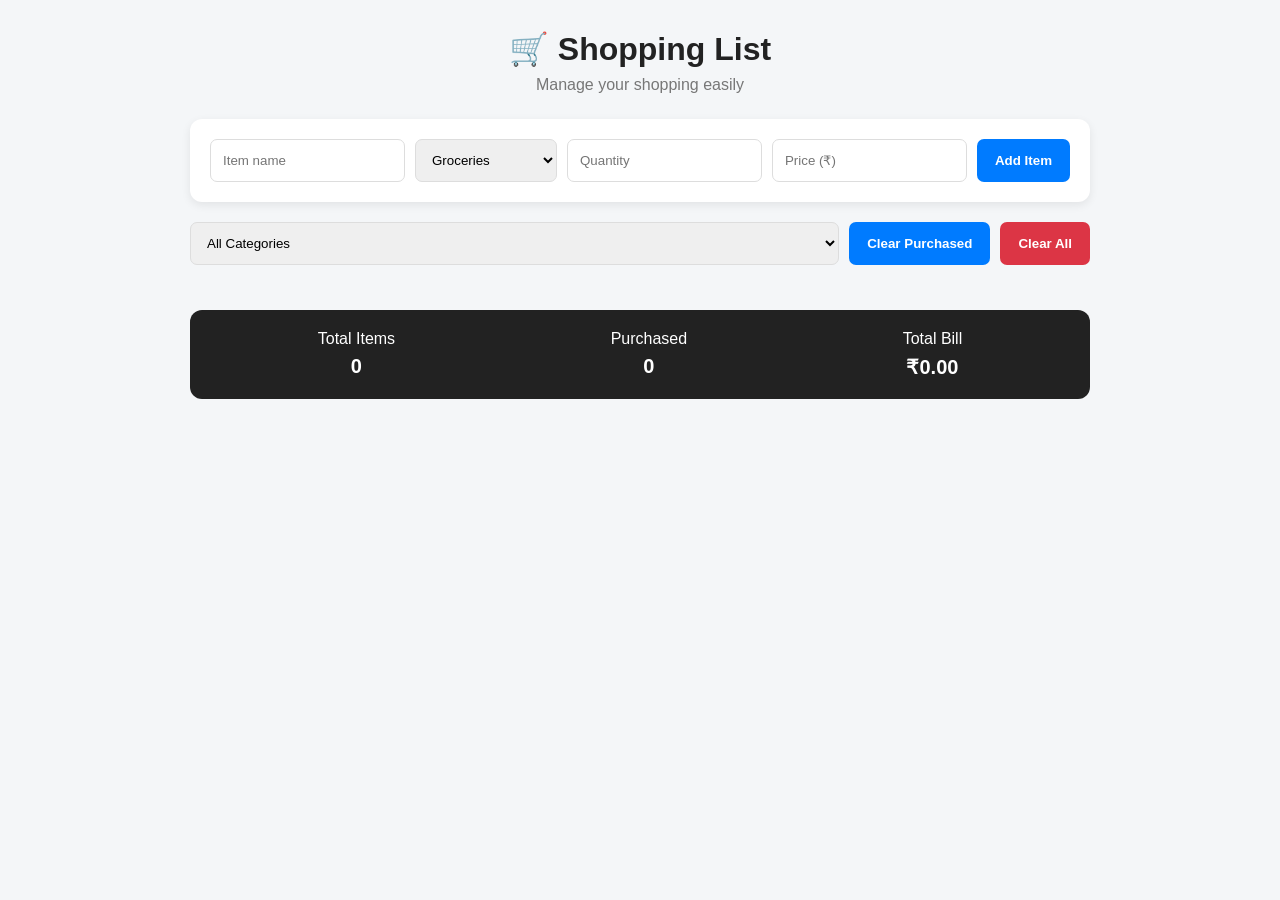
<file: shopping.html>
<!DOCTYPE html>
<html lang="en">
<head>
    <meta charset="UTF-8">
    <meta name="viewport" content="width=device-width, initial-scale=1.0">
    <title>Shopping List App</title>
    <link rel="stylesheet" href="style.css">
</head>

<body>

    <div class="container">

        <h1>🛒 Shopping List</h1>
        <p class="subtitle">Manage your shopping easily</p>

        <!-- Add Item Form -->
        <div class="form-box">

            <input type="text" id="itemName" placeholder="Item name">

            <select id="category">
                <option value="Groceries">Groceries</option>
                <option value="Fruits">Fruits</option>
                <option value="Vegetables">Vegetables</option>
                <option value="Dairy">Dairy</option>
                <option value="Snacks">Snacks</option>
                <option value="Other">Other</option>
            </select>

            <input type="number" id="quantity" placeholder="Quantity" min="1">

            <input type="number" id="price" placeholder="Price (₹)" min="0">

            <button onclick="addItem()">Add Item</button>

        </div>

        <!-- Filters -->
        <div class="filters">

            <select id="filterCategory" onchange="displayItems()">
                <option value="All">All Categories</option>
                <option value="Groceries">Groceries</option>
                <option value="Fruits">Fruits</option>
                <option value="Vegetables">Vegetables</option>
                <option value="Dairy">Dairy</option>
                <option value="Snacks">Snacks</option>
                <option value="Other">Other</option>
            </select>

            <button onclick="clearPurchased()">Clear Purchased</button>
            <button onclick="clearAll()" class="danger">Clear All</button>

        </div>

        <!-- Shopping List -->
        <div id="shoppingList"></div>

        <!-- Bill -->
        <div class="bill">

            <div>
                <span>Total Items</span>
                <strong id="totalItems">0</strong>
            </div>

            <div>
                <span>Purchased</span>
                <strong id="purchasedItems">0</strong>
            </div>

            <div>
                <span>Total Bill</span>
                <strong id="totalBill">₹0.00</strong>
            </div>

        </div>

    </div>

    <script src="script.js"></script>

</body>
</html>
</file>
<file: style.css>
* {
    margin: 0;
    padding: 0;
    box-sizing: border-box;
}

body {
    font-family: Arial, sans-serif;
    background: #f4f6f8;
    padding: 30px;
}

.container {
    max-width: 900px;
    margin: auto;
}

h1 {
    text-align: center;
    color: #222;
}

.subtitle {
    text-align: center;
    color: #777;
    margin: 8px 0 25px;
}

/* Form */

.form-box {
    background: white;
    padding: 20px;
    border-radius: 12px;
    display: grid;
    grid-template-columns: 2fr 1.5fr 1fr 1fr auto;
    gap: 10px;
    box-shadow: 0 3px 10px rgba(0,0,0,0.08);
}

input,
select {
    padding: 12px;
    border: 1px solid #ddd;
    border-radius: 7px;
    outline: none;
}

input:focus,
select:focus {
    border-color: #007bff;
}

button {
    border: none;
    padding: 12px 18px;
    border-radius: 7px;
    cursor: pointer;
    background: #007bff;
    color: white;
    font-weight: bold;
}

button:hover {
    opacity: 0.85;
}

/* Filters */

.filters {
    margin: 20px 0;
    display: flex;
    gap: 10px;
    flex-wrap: wrap;
}

.filters select {
    flex: 1;
}

.danger {
    background: #dc3545;
}

/* Shopping items */

#shoppingList {
    display: flex;
    flex-direction: column;
    gap: 12px;
}

.item {
    background: white;
    padding: 18px;
    border-radius: 10px;
    display: flex;
    justify-content: space-between;
    align-items: center;
    box-shadow: 0 2px 8px rgba(0,0,0,0.06);
}

.item-info {
    display: flex;
    align-items: center;
    gap: 15px;
}

.item-info input {
    width: 20px;
    height: 20px;
}

.item-name {
    font-size: 18px;
    font-weight: bold;
}

.category {
    font-size: 12px;
    background: #e8f1ff;
    color: #007bff;
    padding: 4px 8px;
    border-radius: 5px;
    margin-left: 8px;
}

.details {
    color: #666;
    margin-top: 5px;
    font-size: 14px;
}

.purchased .item-name {
    text-decoration: line-through;
    color: #999;
}

.purchased {
    opacity: 0.7;
}

.delete-btn {
    background: #dc3545;
    padding: 8px 12px;
}

/* Bill */

.bill {
    margin-top: 25px;
    background: #222;
    color: white;
    padding: 20px;
    border-radius: 12px;
    display: flex;
    justify-content: space-around;
    text-align: center;
}

.bill div {
    display: flex;
    flex-direction: column;
    gap: 7px;
}

.bill strong {
    font-size: 20px;
}

/* Mobile */

@media (max-width: 700px) {

    body {
        padding: 15px;
    }

    .form-box {
        grid-template-columns: 1fr;
    }

    .item {
        flex-direction: column;
        align-items: flex-start;
        gap: 15px;
    }

    .bill {
        flex-direction: column;
        gap: 20px;
    }
}
</file>
